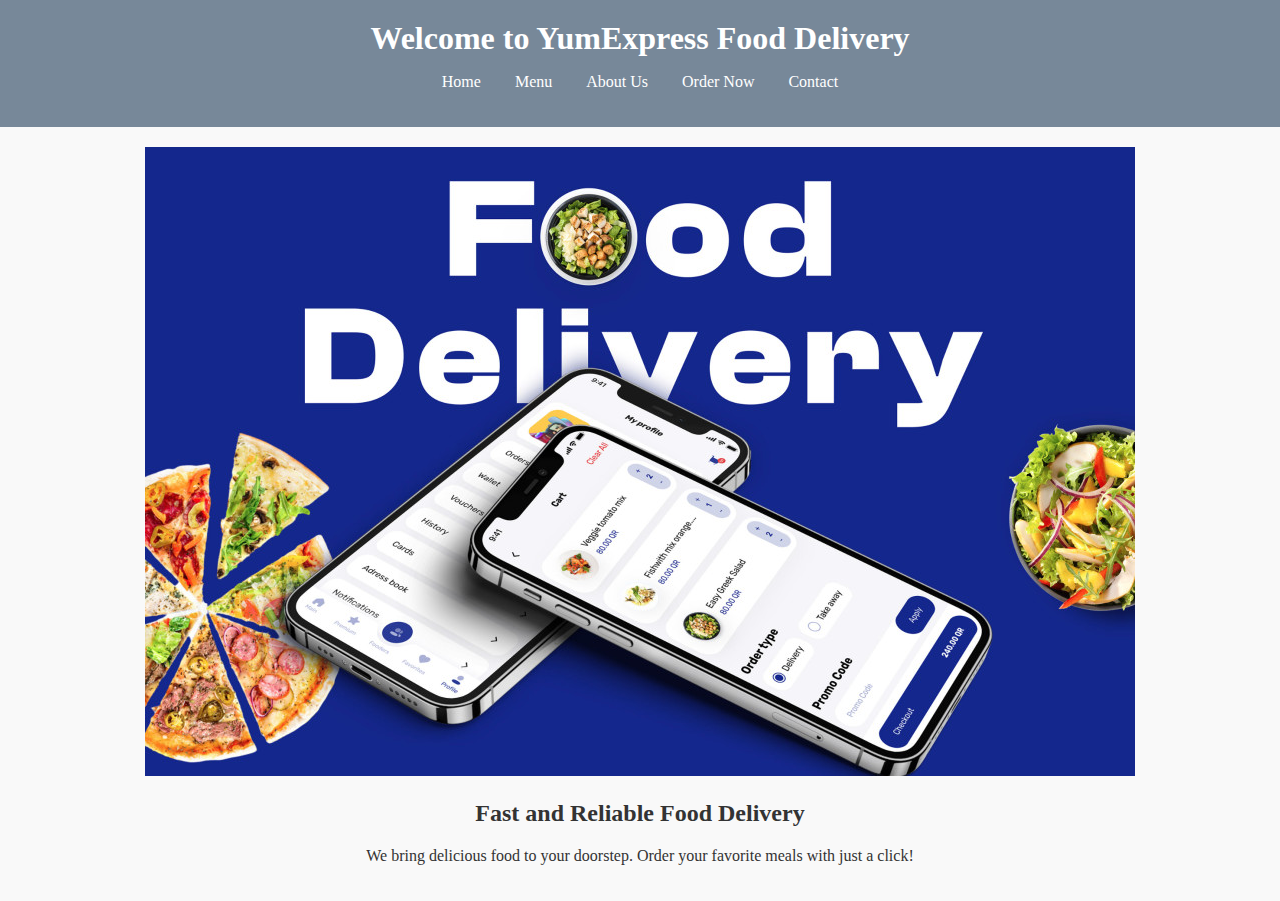
<file: index.html>
<!DOCTYPE html>
<html lang="en">
<head>
    <meta charset="UTF-8">
    <meta name="viewport" content="width=device-width, initial-scale=1.0">
    <title>YumExpress Food Delivery</title>
    <link rel="stylesheet" href="styles.css">
</head>
<body>
    <header>
        <h1>Welcome to YumExpress Food Delivery</h1>
        <nav>
            <ul>
                <li><a href="index.html">Home</a></li>
                <li><a href="menu.html">Menu</a></li>
                <li><a href="about.html">About Us</a></li>
                <li><a href="order.html">Order Now</a></li>
                <li><a href="contact.html">Contact</a></li>
            </ul>
        </nav>
    </header>
    <section>
        <img src="images/fooddelivery.jpg" alt="Food Delivery">
        <h2>Fast and Reliable Food Delivery</h2>
        <p>We bring delicious food to your doorstep. Order your favorite meals with just a click!</p>
    </section>
</body>
</html>
</file>
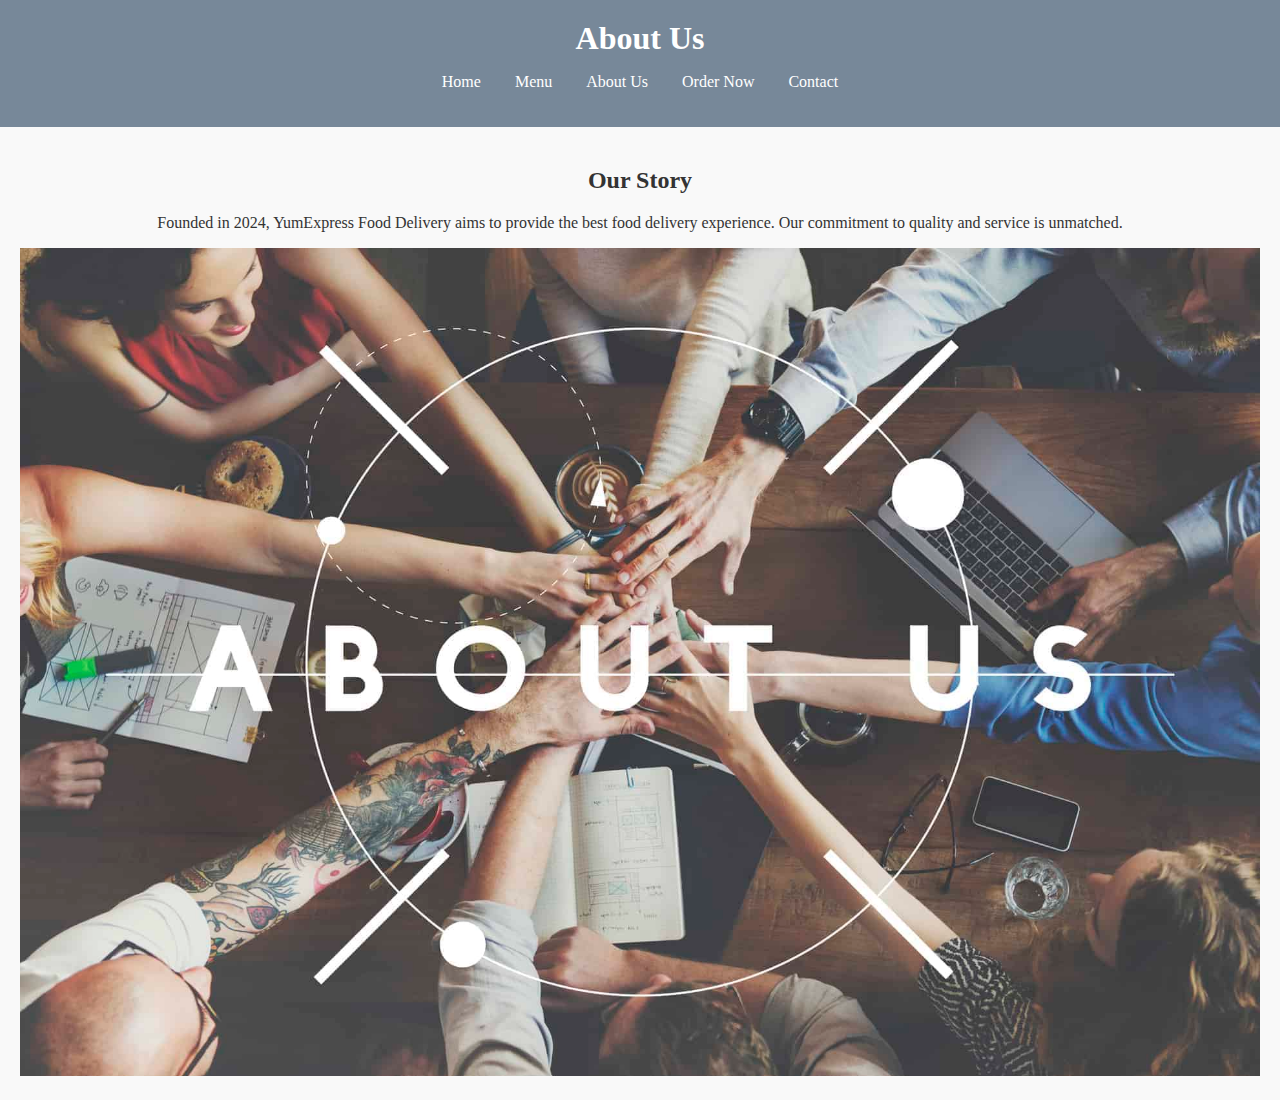
<file: about.html>
<!DOCTYPE html>
<html lang="en">
<head>
    <meta charset="UTF-8">
    <meta name="viewport" content="width=device-width, initial-scale=1.0">
    <title>About Us - YumExpress Food Delivery</title>
    <link rel="stylesheet" href="styles.css">
</head>
<body>
    <header>
        <h1>About Us</h1>
        <nav>
            <ul>
                <li><a href="index.html">Home</a></li>
                <li><a href="menu.html">Menu</a></li>
                <li><a href="about.html">About Us</a></li>
                <li><a href="order.html">Order Now</a></li>
                <li><a href="contact.html">Contact</a></li>
            </ul>
        </nav>
    </header>
    <section>
        <h2>Our Story</h2>
        <p>Founded in 2024, YumExpress Food Delivery aims to provide the best food delivery experience. Our commitment to quality and service is unmatched.</p>
        <img src="images/team.jpg" alt="Our Team">
    </section>
</body>
</html>
</file>
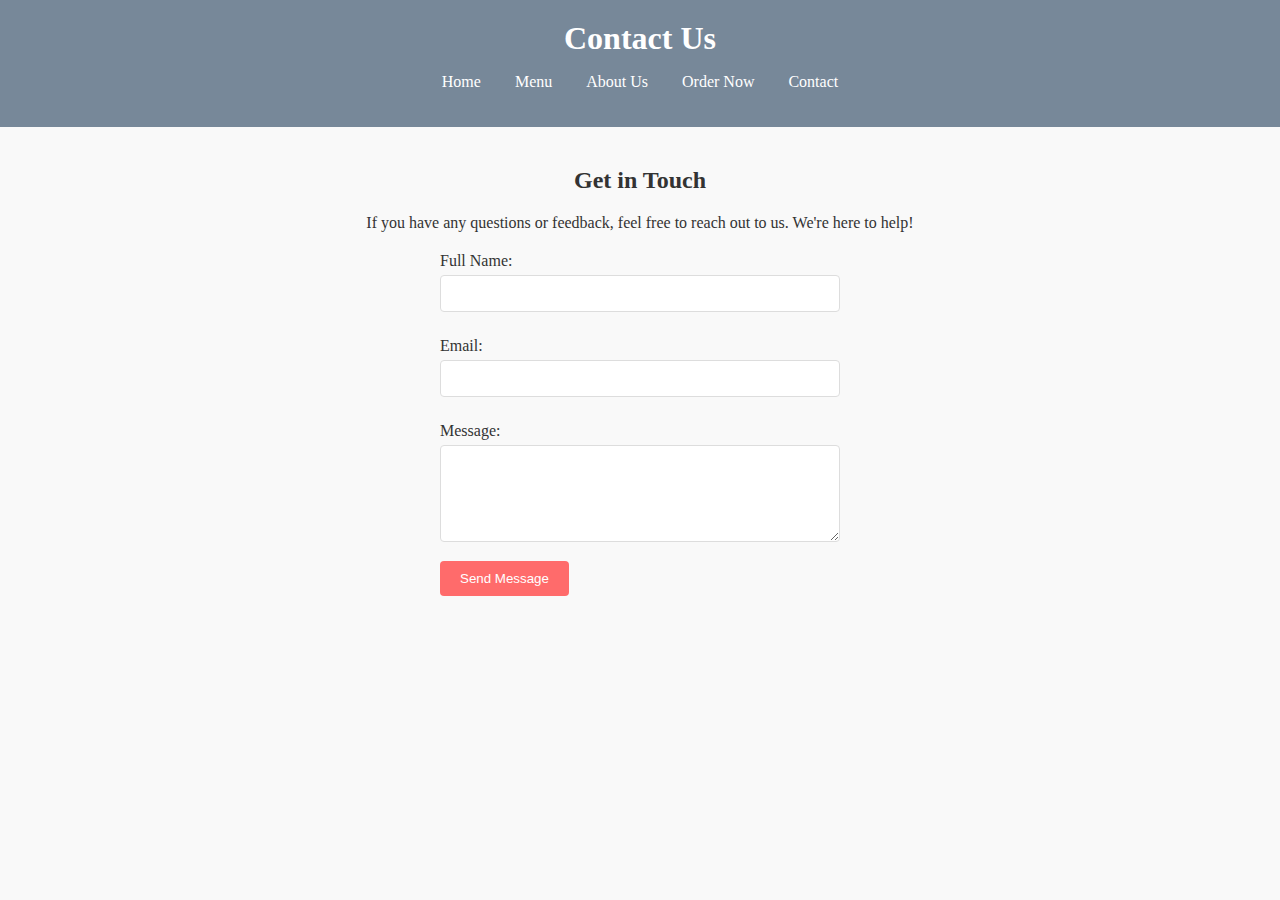
<file: contact.html>
<!DOCTYPE html>
<html lang="en">
<head>
    <meta charset="UTF-8">
    <meta name="viewport" content="width=device-width, initial-scale=1.0">
    <title>Contact - Yogeshwari's Food Delivery</title>
    <link rel="stylesheet" href="styles.css">
</head>
<body>
    <header>
        <h1>Contact Us</h1>
        <nav>
            <ul>
                <li><a href="index.html">Home</a></li>
                <li><a href="menu.html">Menu</a></li>
                <li><a href="about.html">About Us</a></li>
                <li><a href="order.html">Order Now</a></li>
                <li><a href="contact.html">Contact</a></li>
            </ul>
        </nav>
    </header>
    <section>
        <h2>Get in Touch</h2>
        <p>If you have any questions or feedback, feel free to reach out to us. We're here to help!</p>
        <form>
            <label for="fullname">Full Name:</label>
            <input type="text" id="fullname" name="fullname" required>

            <label for="email">Email:</label>
            <input type="email" id="email" name="email" required>

            <label for="message">Message:</label>
            <textarea id="message" name="message" rows="5" required></textarea>

            <input type="submit" value="Send Message">
        </form>
    </section>
</body>
</html>
</file>
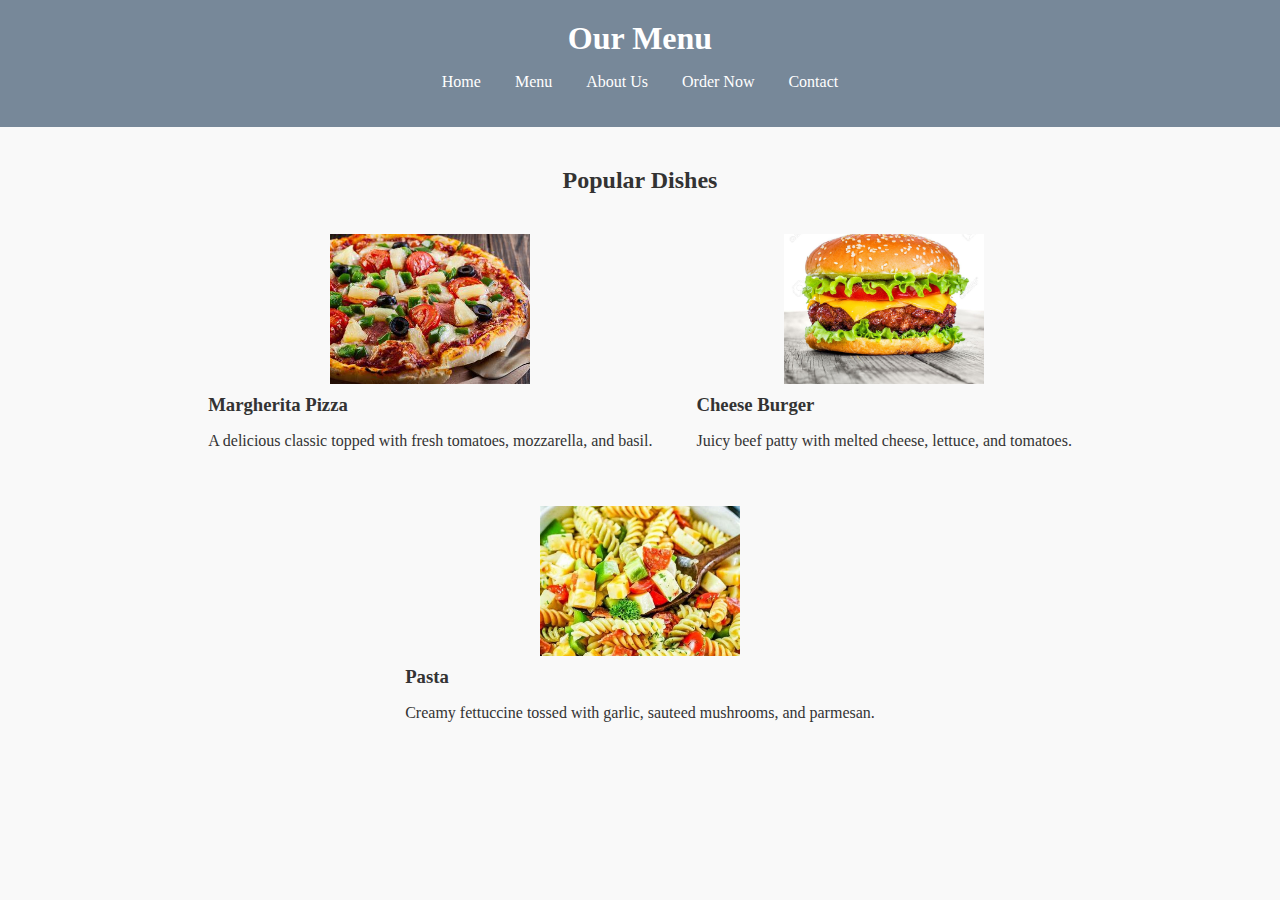
<file: menu.html>
<!DOCTYPE html>
<html lang="en">
<head>
    <meta charset="UTF-8">
    <meta name="viewport" content="width=device-width, initial-scale=1.0">
    <title>Menu -YumExpress Food Delivery</title>
    <link rel="stylesheet" href="styles.css">
</head>
<body>
    <header>
        <h1>Our Menu</h1>
        <nav>
            <ul>
                <li><a href="index.html">Home</a></li>
                <li><a href="menu.html">Menu</a></li>
                <li><a href="about.html">About Us</a></li>
                <li><a href="order.html">Order Now</a></li>
                <li><a href="contact.html">Contact</a></li>
            </ul>
        </nav>
    </header>
    <section>
        <h2>Popular Dishes</h2>
        <div class="menu-item">
            <img src="images/pizza.jpeg" alt="Pizza">
            <h3>Margherita Pizza</h3>
            <p>A delicious classic topped with fresh tomatoes, mozzarella, and basil.</p>
        </div>
        <div class="menu-item">
            <img src="images/burger.jpg" alt="Burger">
            <h3>Cheese Burger</h3>
            <p>Juicy beef patty with melted cheese, lettuce, and tomatoes.</p>
        </div>
        <div class="menu-item">
            <img src="images/pasta.jpeg" alt="Pasta">
            <h3>Pasta</h3>
            <p>Creamy fettuccine tossed with garlic, sauteed mushrooms, and parmesan.</p>
            </div>
    </section>
</body>
</html>
</file>
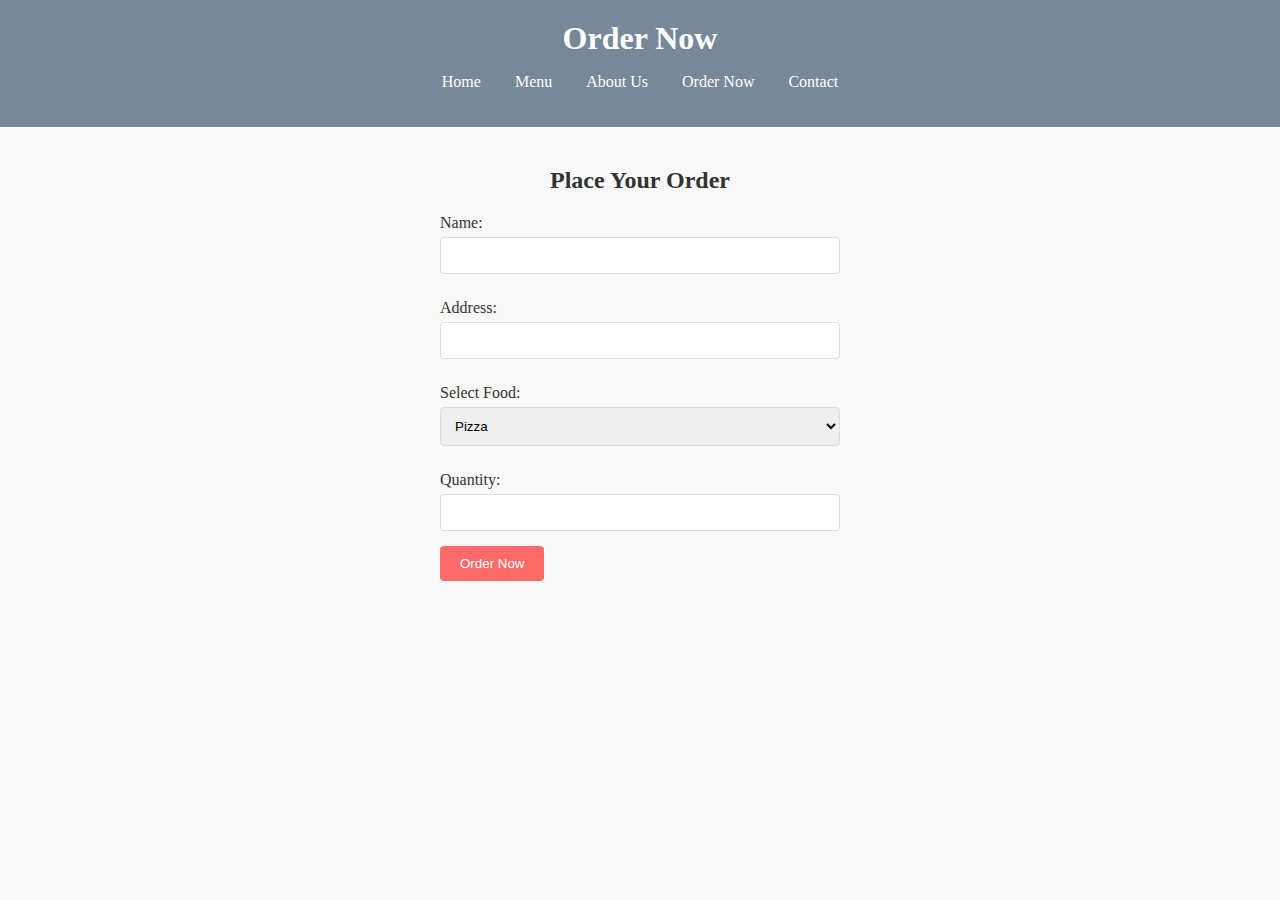
<file: order.html>
<!DOCTYPE html>
<html lang="en">
<head>
    <meta charset="UTF-8">
    <meta name="viewport" content="width=device-width, initial-scale=1.0">
    <title>Order Now - YumExpress Food Delivery</title>
    <link rel="stylesheet" href="styles.css">
</head>
<body>
    <header>
        <h1>Order Now</h1>
        <nav>
            <ul>
                <li><a href="index.html">Home</a></li>
                <li><a href="menu.html">Menu</a></li>
                <li><a href="about.html">About Us</a></li>
                <li><a href="order.html">Order Now</a></li>
                <li><a href="contact.html">Contact</a></li>
            </ul>
        </nav>
    </header>
    <section>
        <h2>Place Your Order</h2>
        <form>
            <label for="name">Name:</label>
            <input type="text" id="name" name="name" required>

            <label for="address">Address:</label>
            <input type="text" id="address" name="address" required>

            <label for="food">Select Food:</label>
            <select id="food" name="food" required>
                <option value="pizza">Pizza</option>
                <option value="burger">Burger</option>
                <option value="pasta">Pasta</option>
            </select>

            <label for="quantity">Quantity:</label>
            <input type="number" id="quantity" name="quantity" min="1" required>

            <input type="submit" value="Order Now">
        </form>
    </section>
</body>
</html>
</file>
<file: styles.css>
body {
    /* font-family: Arial, sans-serif; */
    margin: 0;
    padding: 0;
    background-color: #f9f9f9;
    color: #333;
}

header{
    background-color:lightslategray ;
    color: white;
    padding: 20px;
    text-align: center;
}

header h1 {
    margin: 0;
}

nav ul {
    list-style: none;
    padding: 0;
}

nav ul li {
    display: inline;
    margin: 0 15px;
}

nav ul li a {
    color: white;
    text-decoration: none;
}

nav ul li a:hover {
    text-decoration: underline;
}

section {
    padding: 20px;
    text-align: center;
}

section img {
    /* width: 100%; */
    max-width: 100%;
    height: auto;
}

.menu-item {
    display: inline-block;
    margin: 20px;
    text-align: left;
    vertical-align: top;
}

.menu-item img {
    width: 200px;
    height: 150px;
    object-fit: cover;
    display: block;
    margin: 0 auto 10px;
}

.menu-item h3 {
    margin: 10px 0;
}

footer {
    background-color: #333;
    color: white;
    text-align: center;
    padding: 10px;
    position: absolute;
    width: 100%;
    bottom: 0;
}

/* Form Styles */
form {
    max-width: 400px;
    margin: 20px auto;
    text-align: left;
}

form label {
    display: block;
    margin: 10px 0 5px;
}

form input[type="text"],
form input[type="email"],
form input[type="number"],
form textarea,
form select {
    width: 100%;
    padding: 10px;
    margin-bottom: 15px;
    border: 1px solid #ddd;
    border-radius: 4px;
    box-sizing: border-box;
}

form input[type="submit"] {
    background-color: #ff6b6b;
    color: white;
    padding: 10px 20px;
    border: none;
    border-radius: 4px;
    cursor: pointer;
}

form input[type="submit"]:hover {
    background-color: #ff4747;
}
</file>
